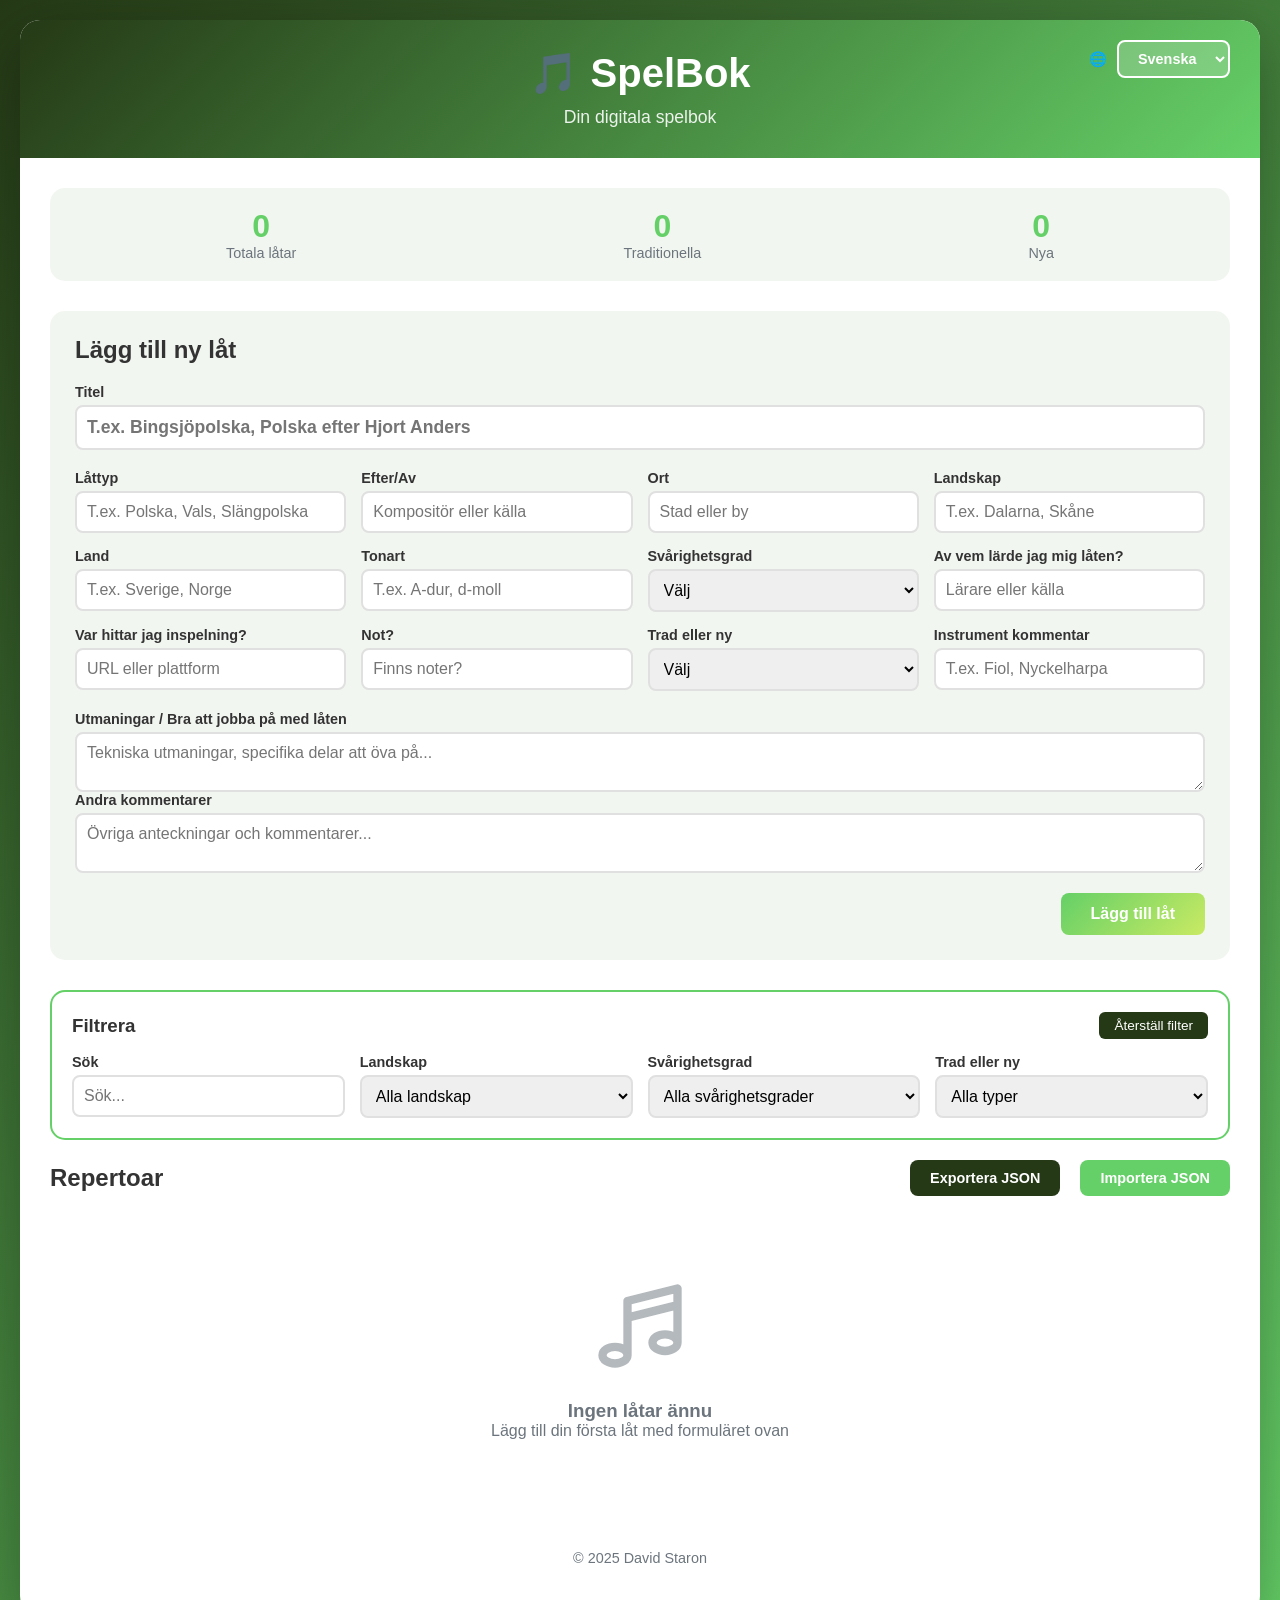
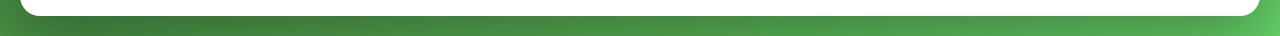
<file: index.html>
<!doctype html>
<html lang="sv">
    <head>
        <meta charset="UTF-8" />
        <meta name="viewport" content="width=device-width, initial-scale=1.0" />
        <title>🎵 SpelBok</title>
        <meta
            name="description"
            content="Din digitala spelbok - Hantera ditt musikrepertoar"
        />
        <meta name="theme-color" content="#65d067" />
        <link rel="manifest" href="manifest.json" />

        <!-- Apple Touch Icons - Multiple sizes for iOS -->
        <link
            rel="apple-touch-icon"
            sizes="180x180"
            href="assets/icons/apple-touch-icon.png"
        />
        <link
            rel="apple-touch-icon"
            sizes="192x192"
            href="assets/icons/web-app-manifest-192x192.png"
        />
        <link
            rel="apple-touch-icon"
            sizes="512x512"
            href="assets/icons/web-app-manifest-512x512.png"
        />

        <!-- Standard Icons -->
        <link
            rel="icon"
            type="image/png"
            sizes="96x96"
            href="assets/icons/favicon-96x96.png"
        />
        <link rel="icon" type="image/svg+xml" href="assets/icons/favicon.svg" />
        <link rel="shortcut icon" href="assets/icons/favicon.ico" />

        <meta name="mobile-web-app-capable" content="yes" />
        <meta
            name="apple-mobile-web-app-status-bar-style"
            content="black-translucent"
        />
        <meta name="apple-mobile-web-app-title" content="SpelBok" />
        <link rel="stylesheet" href="assets/css/styles.css" />
    </head>
    <body>
        <div class="container">
            <header>
                <div class="language-switcher">
                    <label>🌐</label>
                    <select
                        id="languageSelect"
                        onchange="changeLanguage(this.value)"
                    >
                        <option value="sv">Svenska</option>
                        <option value="de">Deutsch</option>
                        <option value="en">English</option>
                    </select>
                </div>
                <h1>
                    <span id="headerIcon">🎵</span>
                    <span data-i18n="appTitle">SpelBok</span>
                </h1>
                <p class="subtitle" data-i18n="appSubtitle">
                    Din digitala spelbok
                </p>
            </header>
            <div class="content">
                <div class="stats">
                    <div class="stat-item">
                        <div class="stat-number" id="totalSongs">0</div>
                        <div class="stat-label" data-i18n="totalSongs">
                            Totala låtar
                        </div>
                    </div>
                    <div class="stat-item">
                        <div class="stat-number" id="traditionalCount">0</div>
                        <div class="stat-label" data-i18n="traditionalSongs">
                            Traditionella
                        </div>
                    </div>
                    <div class="stat-item">
                        <div class="stat-number" id="newCount">0</div>
                        <div class="stat-label" data-i18n="newSongs">Nya</div>
                    </div>
                </div>
                <div class="form-section">
                    <h2 style="margin-bottom: 20px; color: #333">
                        <span id="formTitle">Lägg till ny låt</span>
                    </h2>
                    <form id="songForm">
                        <input type="hidden" id="editId" value="" />
                        <div class="form-group" style="margin-bottom: 20px">
                            <label data-i18n="titel">Titel</label>
                            <input
                                type="text"
                                id="title"
                                data-i18n-placeholder="titelPlaceholder"
                                placeholder="T.ex. Bingsjöpolska"
                                style="font-weight: 600; font-size: 1.1em"
                            />
                        </div>
                        <div class="form-grid">
                            <div class="form-group">
                                <label data-i18n="lattyp">Låttyp</label
                                ><input
                                    type="text"
                                    id="songType"
                                    data-i18n-placeholder="lattypPlaceholder"
                                    placeholder="T.ex. Polska"
                                />
                            </div>
                            <div class="form-group">
                                <label data-i18n="efterAv">Efter/Av</label
                                ><input
                                    type="text"
                                    id="composer"
                                    data-i18n-placeholder="efterAvPlaceholder"
                                    placeholder="Kompositör"
                                />
                            </div>
                            <div class="form-group">
                                <label data-i18n="ort">Ort</label
                                ><input
                                    type="text"
                                    id="location"
                                    data-i18n-placeholder="ortPlaceholder"
                                    placeholder="Stad"
                                />
                            </div>
                            <div class="form-group">
                                <label data-i18n="landskap">Landskap</label
                                ><input
                                    type="text"
                                    id="region"
                                    data-i18n-placeholder="landskapPlaceholder"
                                    placeholder="T.ex. Dalarna"
                                />
                            </div>
                            <div class="form-group">
                                <label data-i18n="land">Land</label
                                ><input
                                    type="text"
                                    id="country"
                                    data-i18n-placeholder="landPlaceholder"
                                    placeholder="T.ex. Sverige"
                                />
                            </div>
                            <div class="form-group">
                                <label data-i18n="tonart">Tonart</label
                                ><input
                                    type="text"
                                    id="key"
                                    data-i18n-placeholder="tonartPlaceholder"
                                    placeholder="T.ex. A-dur"
                                />
                            </div>
                            <div class="form-group">
                                <label data-i18n="svarighetsgrad"
                                    >Svårighetsgrad</label
                                ><select id="difficulty">
                                    <option value="" data-i18n-option="choose">
                                        Välj
                                    </option>
                                    <option
                                        value="easy"
                                        data-i18n-option="easy"
                                    >
                                        Lätt
                                    </option>
                                    <option
                                        value="medium"
                                        data-i18n-option="medium"
                                    >
                                        Medel
                                    </option>
                                    <option
                                        value="hard"
                                        data-i18n-option="hard"
                                    >
                                        Svår
                                    </option>
                                    <option
                                        value="veryHard"
                                        data-i18n-option="veryHard"
                                    >
                                        Mycket svår
                                    </option>
                                </select>
                            </div>
                            <div class="form-group">
                                <label data-i18n="lardeAv"
                                    >Av vem lärde jag mig låten?</label
                                ><input
                                    type="text"
                                    id="learnedFrom"
                                    data-i18n-placeholder="lardeAvPlaceholder"
                                />
                            </div>
                            <div class="form-group">
                                <label data-i18n="inspelning">Inspelning?</label
                                ><input
                                    type="text"
                                    id="recording"
                                    data-i18n-placeholder="inspelningPlaceholder"
                                />
                            </div>
                            <div class="form-group">
                                <label data-i18n="noter">Not?</label
                                ><input
                                    type="text"
                                    id="notes"
                                    data-i18n-placeholder="noterPlaceholder"
                                />
                            </div>
                            <div class="form-group">
                                <label data-i18n="tradEllerNy">Trad/ny</label
                                ><select id="type">
                                    <option value="" data-i18n-option="choose">
                                        Välj
                                    </option>
                                    <option
                                        value="traditional"
                                        data-i18n-option="traditional"
                                    >
                                        Traditionell
                                    </option>
                                    <option value="new" data-i18n-option="new">
                                        Ny
                                    </option>
                                    <option
                                        value="modernInterpretation"
                                        data-i18n-option="modernInterpretation"
                                    >
                                        Modern tolkning
                                    </option>
                                </select>
                            </div>
                            <div class="form-group">
                                <label data-i18n="instrumentKommentar"
                                    >Instrument</label
                                ><input
                                    type="text"
                                    id="instrumentComment"
                                    data-i18n-placeholder="instrumentPlaceholder"
                                />
                            </div>
                        </div>
                        <div class="form-group">
                            <label data-i18n="utmaningar">Utmaningar</label
                            ><textarea
                                id="challenges"
                                data-i18n-placeholder="utmaningarPlaceholder"
                            ></textarea>
                        </div>
                        <div class="form-group">
                            <label data-i18n="andraKommentarer"
                                >Kommentarer</label
                            ><textarea
                                id="otherComments"
                                data-i18n-placeholder="andraKommentarerPlaceholder"
                            ></textarea>
                        </div>
                        <div class="form-buttons">
                            <button
                                type="button"
                                class="btn btn-secondary"
                                id="cancelBtn"
                                data-i18n="cancel"
                                style="display: none"
                            >
                                Avbryt
                            </button>
                            <button
                                type="submit"
                                class="btn btn-primary"
                                id="submitBtn"
                            >
                                Lägg till låt
                            </button>
                        </div>
                    </form>
                </div>
                <div class="filter-section">
                    <div class="filter-header">
                        <h3>
                            <span data-i18n="filterTitle">🔍 Filtrera</span>
                        </h3>
                        <button
                            class="btn-reset-filter"
                            onclick="resetFilters()"
                            data-i18n="resetFilters"
                        >
                            Återställ
                        </button>
                    </div>
                    <div class="filter-grid">
                        <div class="form-group">
                            <label data-i18n="search">Sök</label
                            ><input
                                type="text"
                                id="searchInput"
                                placeholder="Sök..."
                            />
                        </div>
                        <div class="form-group">
                            <label data-i18n="landskap">Landskap</label
                            ><select id="filterRegion">
                                <option value="">Alla</option>
                            </select>
                        </div>
                        <div class="form-group">
                            <label data-i18n="svarighetsgrad"
                                >Svårighetsgrad</label
                            ><select id="filterDifficulty">
                                <option value="">Alla</option>
                            </select>
                        </div>
                        <div class="form-group">
                            <label data-i18n="tradEllerNy">Typ</label
                            ><select id="filterType">
                                <option value="">Alla</option>
                            </select>
                        </div>
                    </div>
                </div>
                <div class="table-section">
                    <div class="table-header">
                        <h2 style="color: #333" data-i18n="repertoire">
                            Repertoar
                        </h2>
                        <div class="table-actions">
                            <button
                                class="btn btn-export"
                                onclick="exportData()"
                            >
                                <span data-i18n="exportJson"
                                    >📥 Exportera JSON</span
                                >
                            </button>
                            <button
                                class="btn btn-import"
                                onclick="document.getElementById('importFile').click()"
                            >
                                <span data-i18n="importJson"
                                    >📤 Importera JSON</span
                                >
                            </button>
                            <input
                                type="file"
                                id="importFile"
                                accept=".json"
                                onchange="importData(event)"
                            />
                        </div>
                    </div>
                    <div id="tableContainer"></div>
                </div>
                <div class="footer">© 2025 David Staron</div>
            </div>
        </div>
        <!-- Load libraries and modules in order -->
        <script src="assets/js/vendor/dexie.min.js"></script>
        <script src="assets/js/db.js"></script>
        <script src="assets/js/i18n.js"></script>
        <script src="assets/js/app.js"></script>
    </body>
</html>
</file>
<file: assets/css/styles.css>
/* ============================================
   SpelBok - Din digitala spelbok
   Stylesheet
   ============================================ */

/* === BASE STYLES === */
* {
    margin: 0;
    padding: 0;
    box-sizing: border-box;
}

body {
    font-family: "Segoe UI", Tahoma, Geneva, Verdana, sans-serif;
    background: linear-gradient(135deg, #253916 0%, #65d067 100%);
    min-height: 100vh;
    padding: 20px;
}

/* === CONTAINER === */
.container {
    max-width: 1400px;
    margin: 0 auto;
    background: white;
    border-radius: 20px;
    box-shadow: 0 20px 60px rgba(0, 0, 0, 0.3);
    overflow: hidden;
}

/* === HEADER === */
header {
    background: linear-gradient(135deg, #253916 0%, #65d067 100%);
    color: white;
    padding: 30px;
    text-align: center;
    position: relative;
}

h1 {
    font-size: 2.5em;
    margin-bottom: 10px;
}

.subtitle {
    opacity: 0.9;
    font-size: 1.1em;
}

/* === LANGUAGE SWITCHER === */
.language-switcher {
    position: absolute;
    top: 20px;
    right: 30px;
    display: flex;
    gap: 10px;
    align-items: center;
}

.language-switcher select {
    padding: 8px 15px;
    border: 2px solid white;
    border-radius: 8px;
    background: rgba(255, 255, 255, 0.2);
    color: white;
    font-weight: 600;
    cursor: pointer;
    font-size: 0.9em;
}

.language-switcher select option {
    background: #65d067;
    color: white;
}

.language-switcher label {
    font-weight: 600;
    color: white;
    margin: 0;
}

/* === CONTENT === */
.content {
    padding: 30px;
}

/* === STATISTICS === */
.stats {
    display: flex;
    justify-content: space-around;
    padding: 20px;
    background: #f2f6f0;
    border-radius: 15px;
    margin-bottom: 30px;
    flex-wrap: wrap;
    gap: 15px;
}

.stat-item {
    text-align: center;
}

.stat-number {
    font-size: 2em;
    font-weight: bold;
    color: #65d067;
}

.stat-label {
    color: #6c757d;
    font-size: 0.9em;
}

/* === FORM SECTION === */
.form-section {
    background: #f2f6f0;
    padding: 25px;
    border-radius: 15px;
    margin-bottom: 30px;
}

.form-grid {
    display: grid;
    grid-template-columns: repeat(auto-fit, minmax(250px, 1fr));
    gap: 15px;
    margin-bottom: 20px;
}

.form-group {
    display: flex;
    flex-direction: column;
}

label {
    font-weight: 600;
    color: #333;
    margin-bottom: 5px;
    font-size: 0.9em;
}

input,
select,
textarea {
    padding: 10px;
    border: 2px solid #e0e0e0;
    border-radius: 8px;
    font-size: 1em;
    transition: all 0.3s ease;
    font-family: inherit;
}

input:focus,
select:focus,
textarea:focus {
    outline: none;
    border-color: #65d067;
    box-shadow: 0 0 0 3px rgba(101, 208, 103, 0.1);
}

textarea {
    resize: vertical;
    min-height: 60px;
}

/* === BUTTONS === */
.btn {
    padding: 12px 30px;
    border: none;
    border-radius: 8px;
    font-size: 1em;
    font-weight: 600;
    cursor: pointer;
    transition: all 0.3s ease;
}

.btn-primary {
    background: linear-gradient(135deg, #65d067 0%, #c9ea63 100%);
    color: white;
}

.btn-primary:hover {
    transform: translateY(-2px);
    box-shadow: 0 5px 15px rgba(101, 208, 103, 0.4);
}

.btn-secondary {
    background: #6c757d;
    color: white;
    margin-left: 10px;
}

.btn-secondary:hover {
    background: #5a6268;
}

.btn-delete {
    background: #dc3545;
    color: white;
    padding: 5px 15px;
    font-size: 0.85em;
}

.btn-delete:hover {
    background: #c82333;
}

.btn-edit {
    background: #c9ea63;
    color: #253916;
    padding: 5px 15px;
    font-size: 0.85em;
    margin-right: 5px;
    font-weight: 600;
}

.btn-edit:hover {
    background: #b8d955;
}

.btn-export {
    background: #253916;
    color: white;
    padding: 10px 20px;
    font-size: 0.9em;
    margin-right: 10px;
}

.btn-export:hover {
    background: #1a2910;
}

.btn-import {
    background: #65d067;
    color: white;
    padding: 10px 20px;
    font-size: 0.9em;
}

.btn-import:hover {
    background: #52b854;
}

.form-buttons {
    display: flex;
    justify-content: flex-end;
    gap: 10px;
    margin-top: 20px;
}

/* === TABLE SECTION === */
.table-section {
    overflow-x: auto;
}

.table-header {
    display: flex;
    justify-content: space-between;
    align-items: center;
    margin-bottom: 20px;
    flex-wrap: wrap;
    gap: 15px;
}

.table-actions {
    display: flex;
    gap: 10px;
    flex-wrap: wrap;
}

table {
    width: 100%;
    border-collapse: collapse;
    background: white;
}

thead {
    background: linear-gradient(135deg, #253916 0%, #65d067 100%);
    color: white;
}

th {
    padding: 15px 10px;
    text-align: left;
    font-weight: 600;
    font-size: 0.9em;
    white-space: nowrap;
}

td {
    padding: 12px 10px;
    border-bottom: 1px solid #e0e0e0;
    font-size: 0.9em;
}

tbody tr {
    transition: background 0.2s ease;
}

tbody tr:hover {
    background: #f2f6f0;
}

.actions {
    display: flex;
    gap: 5px;
    white-space: nowrap;
}

/* === EMPTY STATE === */
.empty-state {
    text-align: center;
    padding: 60px 20px;
    color: #6c757d;
}

.empty-state svg {
    width: 100px;
    height: 100px;
    margin-bottom: 20px;
    opacity: 0.5;
}

/* === FILTER SECTION === */
.filter-section {
    background: #fff;
    padding: 20px;
    border-radius: 15px;
    margin-bottom: 20px;
    border: 2px solid #65d067;
}

.filter-header {
    display: flex;
    justify-content: space-between;
    align-items: center;
    margin-bottom: 15px;
    flex-wrap: wrap;
    gap: 10px;
}

.filter-header h3 {
    margin: 0;
    color: #333;
}

.btn-reset-filter {
    background: #253916;
    color: white;
    padding: 6px 15px;
    font-size: 0.85em;
    border: none;
    border-radius: 6px;
    cursor: pointer;
    transition: all 0.3s ease;
}

.btn-reset-filter:hover {
    background: #65d067;
}

.filter-grid {
    display: grid;
    grid-template-columns: repeat(auto-fit, minmax(200px, 1fr));
    gap: 15px;
}

input[type="file"] {
    display: none;
}

/* === FOOTER === */
.footer {
    text-align: center;
    padding: 20px;
    color: #6c757d;
    font-size: 0.9em;
    margin-top: 30px;
}

.footer a {
    color: #65d067;
    text-decoration: none;
}

.footer a:hover {
    text-decoration: underline;
}

/* === RESPONSIVE DESIGN === */

/* Mobile devices: Remove padding and border-radius for full-width layout */
@media (max-width: 834px) {
    /* Remove body padding on mobile to eliminate frame around container */
    body {
        padding: 0 !important;
    }

    /* Remove border-radius on mobile since there's no frame */
    .container {
        border-radius: 0 !important;
        box-shadow: none;
        padding: 0px;
    }
}

/* Smartphones and small tablets */
@media (max-width: 768px) {
    .content {
        padding: 0px;
    }

    /* Reduce padding and margins for all section containers */
    .stats {
        padding: 10px;
        margin-bottom: 10px;
    }

    .form-section {
        padding: 10px;
        margin-bottom: 10px;
    }

    .filter-section {
        padding: 10px;
        margin-bottom: 10px;
    }

    .table-section {
        margin-bottom: 10px;
    }

    h1 {
        font-size: 1.8em;
    }

    .form-grid {
        grid-template-columns: 1fr;
    }

    .stats {
        flex-direction: column;
    }

    .table-header {
        flex-direction: column;
        align-items: stretch;
    }

    .table-actions {
        width: 100%;
    }

    .table-actions .btn {
        flex: 1;
    }

    .language-switcher {
        position: static;
        justify-content: center;
        margin-bottom: 15px;
    }

    header {
        padding: 20px;
    }
}
</file>
